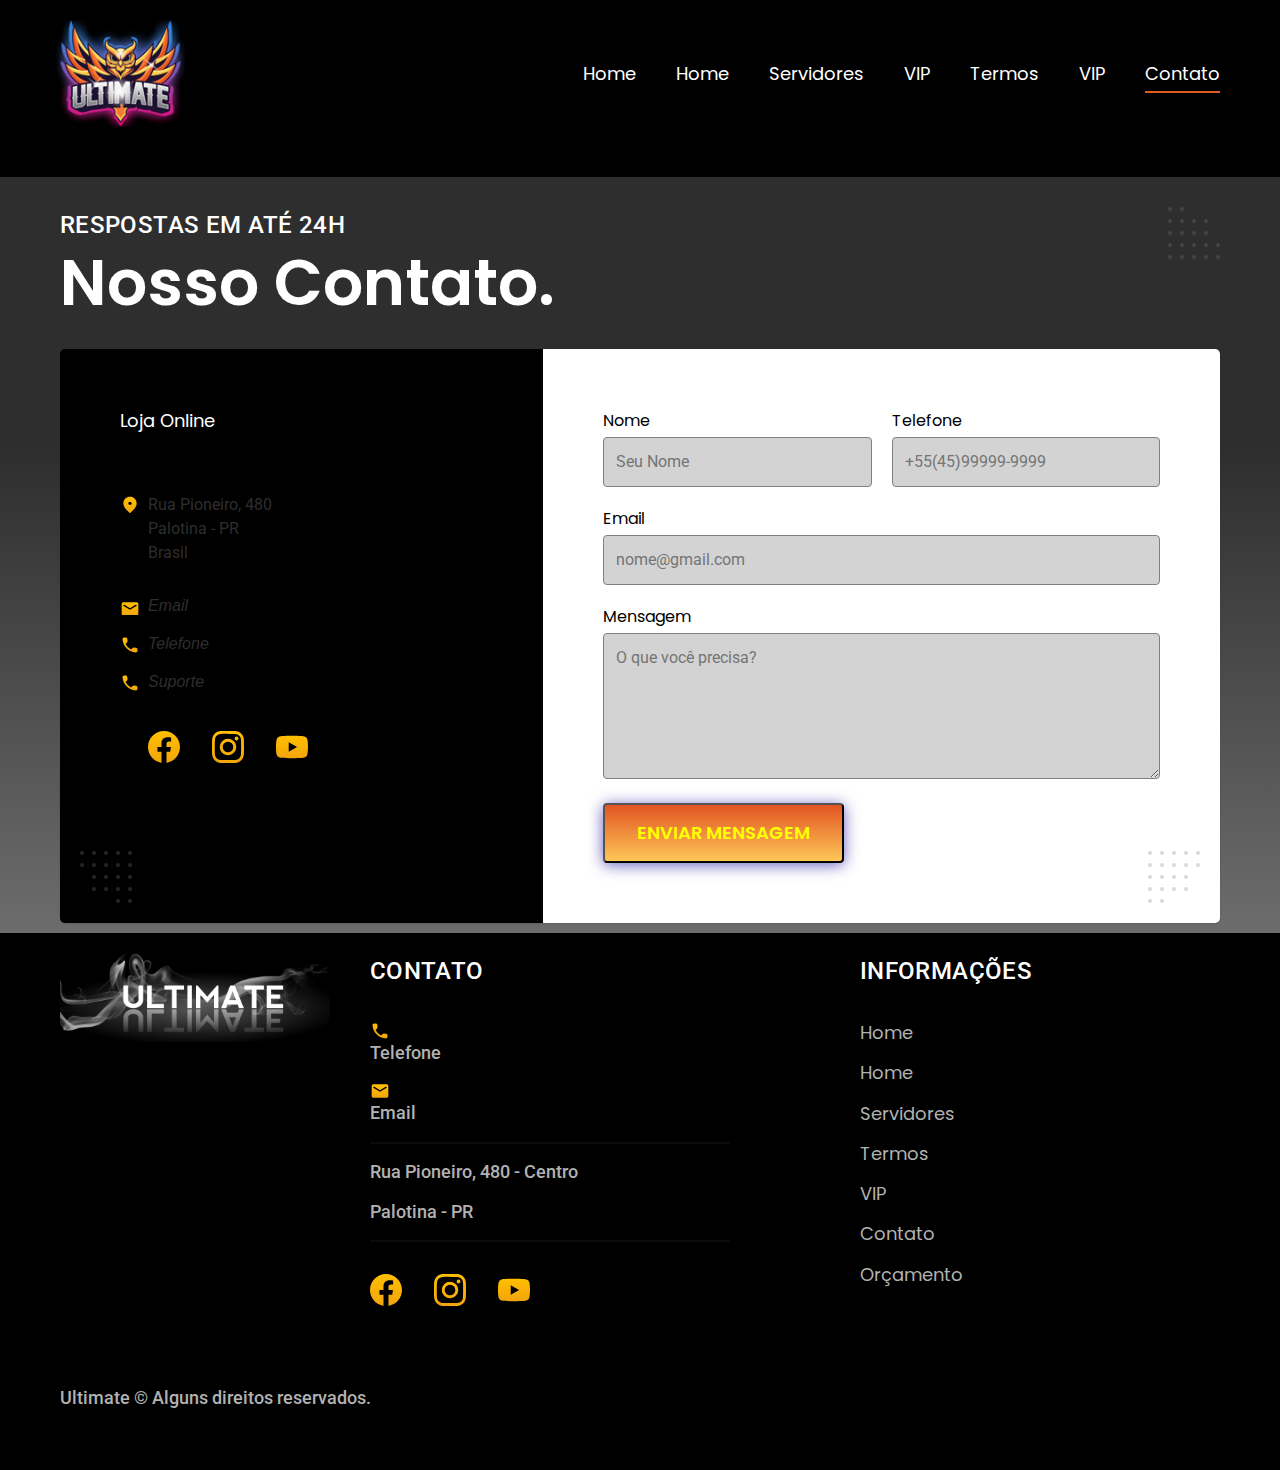
<file: contato.html>
<!DOCTYPE html>
<html lang="en">

<head>
  <meta charset="UTF-8">
  <meta http-equiv="X-UA-Compatible" content="IE=edge">
  <meta name="viewport" content="width=device-width, initial-scale=1.0">
  <meta name="description" content="Contato">
  <title>Contato | Ultimate</title>
  <link rel="icon" href="./img/coruja.ico" type="image/ico+xml">
  <link rel="preload" href="./css/style.min.css" as="style">
  <link rel="stylesheet" href="./css/style.min.css">
  <link rel="preconnect" href="https://fonts.googleapis.com">
  <link rel="preconnect" href="https://fonts.gstatic.com" crossorigin>
  <link href="https://fonts.googleapis.com/css2?family=Merriweather:ital,wght@1,900&family=Poppins:wght@400;600&family=Roboto:wght@400;500&display=swap" rel="stylesheet">
  <script>document.documentElement.classList.add("js");</script>
</head>

<body id="contato">
  <header class="header-bg">
    <div class="header">
      <a href="./"><img src="./img/logopequena.png" alt="Ultimate"></a>
      <nav aria-label="primaria">
        <ul class="header-menu">
          <li><a <li><a href="./index.html">Home</a></li>
          <li><a href="./index.html">Home</a></li>
          <li><a href="./servidores.html">Servidores</a></li>

          <li><a href="./parceiros.html">VIP</a></li>
          <li><a href="./termos.html">Termos</a></li>
          <li><a href="./vip.html">VIP</a></li>
          <li><a href="./contato.html">Contato</a></li>
        </ul>
      </nav>
    </div>
  </header>
  <main>
    <div class="titulo-bg">
      <div class="titulo cor-b container">
        <p class="font-2-l-b">Respostas em até 24h</p>
        <h1 class="font-1-xxl">Nosso Contato.</h1>
      </div>
    </div>
    <div class="contato container">
      <section class="contato-dados" aria-label="Endereço">
        <h2 class="font-1-m cor-b">Loja Online</h2>
        <div class="contato-endereco font-2-s cor-pc">
          <p>Rua Pioneiro, 480</p>
          <p>Palotina - PR</p>
          <p>Brasil</p>
        </div>
        <address class="contato-meios font-2-x cor-pc">
          <a href="mailto:brasilservidor2021@gmail.com">Email</a>
          <a href="tel:+5545999800148">Telefone</a>
          <a href="tel:+5545999800148">Suporte</a>
        </address>
        <div class="contato-redes">
          <a href="">
            <img src="./img/facebook-p.svg" alt="Facebook">
          </a>
          <a href="">
            <img src="./img/instagram-p.svg" alt="Instagram">
          </a>
          <a href="">
            <img src="./img/youtube-p.svg" alt="Youtube">
          </a>
        </div>
      </section id="form">
      <section class="contato-formulario" aria-label="Formuçário">
        <form class="form" action="./contato.html">
          <div>
            <label for="nome">Nome</label>
            <input type="text" id="nome" name="nome" placeholder="Seu Nome">
          </div>
          <div>
            <label for="Telefone">Telefone</label>
            <input type="text" id="Telefone" name="Telefone" placeholder="+55(45)99999-9999">
          </div>
          <div class="col-2">
            <label for="email">Email</label>
            <input type="email" id="email" name="email" placeholder="nome@gmail.com">
          </div>
          <div class="col-2">
            <label for="mensagem">Mensagem</label>
            <textarea rows="5" id="email" name="email" placeholder="O que você precisa?"></textarea>
          </div class="col-2">
          <button class="botao secundario">Enviar mensagem</button>
        </form>
      </section>
    </div>
  </main>
  <footer class="footer-bg">
    <div class="footer container">
      <img src="./img/logoescura.jpg" alt="Logo escura">
      <div class="footer-contato">
        <h3 class="font-2-l-b cor-b">Contato</h3>
        <ul class="font-2-m cor-c">
          <li><a href="tel:+5545999800148"> <img src="./img/telefone.svg" alt="">Telefone</a></li>
          <li><a href="mailto:brasilservidor2021@gmail.com"><img src="./img/email.svg" alt="">Email</a></li>
          <li>Rua Pioneiro, 480 - Centro</li>
          <li>Palotina - PR</li>
        </ul>
        <div class="footer-redes">
          <a href="">
            <img src="./img/facebook-p.svg" alt="Facebook">
          </a>
          <a href="">
            <img src="./img/instagram-p.svg" alt="Instagram">
          </a>
          <a href="">
            <img src="./img/youtube-p.svg" alt="Youtube">
          </a>
        </div>
      </div>
      <div class="footer-informacoes">
        <h3 class="font-2-l-b cor-b">Informações</h3>
        <nav>
          <ul class="font-1-m cor-c">
            <li><a <li><a href="./index.html">Home</a></li>
            <li><a href="./index.html">Home</a></li>
            <li><a href="./servidores.html">Servidores</a></li>

            <li><a href="./termos.html">Termos</a></li>
            <li><a href="./vip.html">VIP</a></li>
            <li><a href="./contato.html">Contato</a></li>
            <li><a href="./orcamento.html">Orçamento</a></li>
          </ul>
        </nav>
      </div>
      <p class="footer-copy font-2-m cor-c">Ultimate © Alguns direitos reservados.</p>
      </p>
    </div>
  </footer>
  <script src="./js/script.js"></script>
</body>

</html>
</file>
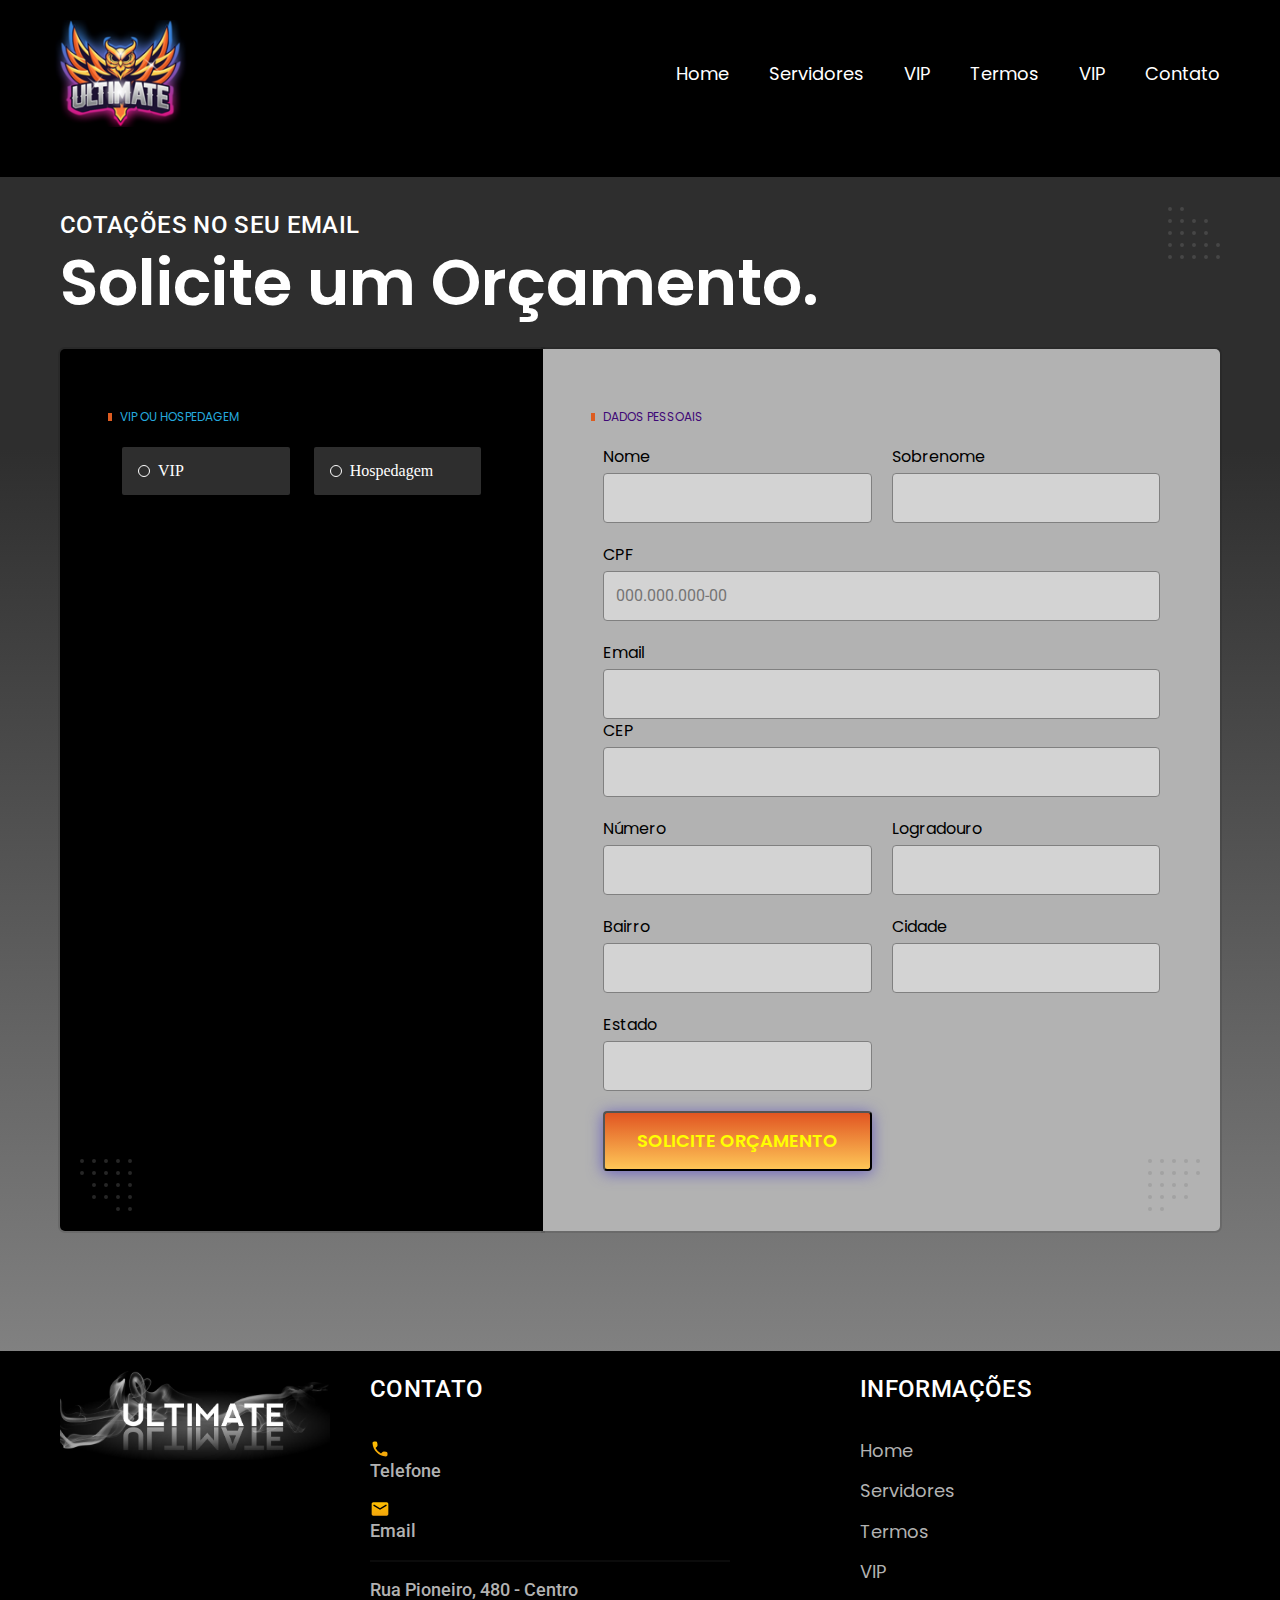
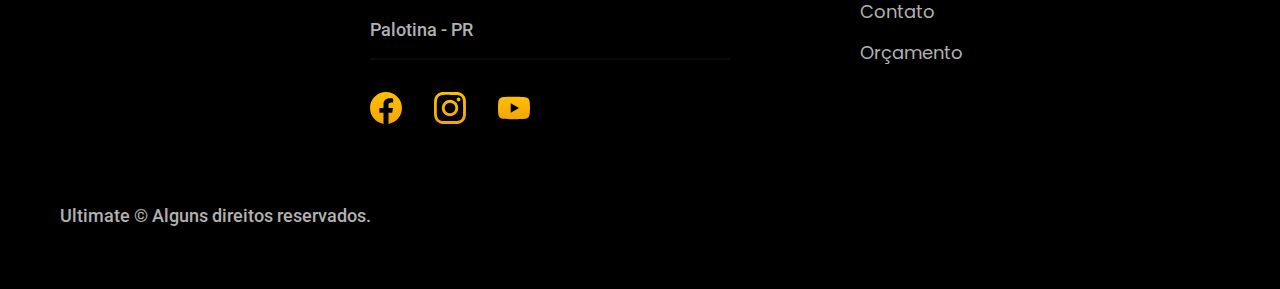
<file: orcamento.html>
<!DOCTYPE html>
<html lang="en">

<head>
  <meta charset="UTF-8">
  <meta http-equiv="X-UA-Compatible" content="IE=edge">
  <meta name="viewport" content="width=device-width, initial-scale=1.0">
  <meta name="description" content="Orcameto">
  <title>Orçamento</title>
  <link rel="icon" href="./img/coruja.ico" type="image/ico+xml">
  <link rel="preload" href="./css/style.min.css" as="style">
  <link rel="stylesheet" href="./css/style.min.css">
  <link rel="preconnect" href="https://fonts.googleapis.com">
  <link rel="preconnect" href="https://fonts.gstatic.com" crossorigin>
  <link href="https://fonts.googleapis.com/css2?family=Merriweather:ital,wght@1,900&family=Poppins:wght@400;600&family=Roboto:wght@400;500&display=swap" rel="stylesheet">
  <script>document.documentElement.classList.add("js");</script>
</head>

<body id="orcamento">
  <header class="header-bg">
    <div class="header">
      <a href="./"><img src="./img/logopequena.png" alt="Ultimate"></a>
      <nav aria-label="primaria">
        <ul class="header-menu">
          <li><a href="./index.html">Home</a></li>
          <li><a href="./servidores.html">Servidores</a></li>
          <li><a href="./parceiros.html">VIP</a></li>
          <li><a href="./termos.html">Termos</a></li>
          <li><a href="./vip.html">VIP</a></li>
          <li><a href="./contato.html">Contato</a></li>
        </ul>
      </nav>
    </div>
  </header>
  <main>
    <div class="titulo-bg">
      <div class="titulo cor-b container">
        <p class="font-2-l-b">Cotações no seu email</p>
        <h1 class="font-1-xxl">Solicite um Orçamento.</h1>
      </div>
    </div>
    <form class="orcamento container" action="./orcamento.html">
      <div class="orcamento-produto">
        <h2 class="font-1-xs cor-ac">VIP ou Hospedagem</h2>
        <input type="radio" name="tipo" value="vip" id="vip">
        <label for="vip">VIP</label>
        <input type="radio" name="tipo" value="hospedagem" id="hospedagem">
        <label for="hospedagem">Hospedagem</label>
        <div class="orcamento-conteudo" id="orcamento-vip">
          <h2 class="font-1-xs cor-ac">Escolha o seu VIP</h2>
          <input type="radio" name="produto" value="vipd" id="vipd">
          <label for="vipd">VIP Diamante<span>R$ 50,00</span></label>
          <div class="orcamento-detalhes">
            <ul class="font-1-xs cor-b">
              <li class="cor-ac"><img src="./img/diamante1.png" alt="">Base Diamante</li>
              <li>Bica d'água</li>
              <li>Banco</li>
              <li>CabinZ ou Garagem</li>
              <li>Carro com seguro</li>
            </ul>
            <img src="./img/base1.png" alt="">
          </div>

          <input type="radio" name="produto" value="vipu" id="vipu">
          <label for="vipu">VIP Ultimate<span>R$ 100,00</span></label>
          <input type="radio" name="produto" value="vipe" id="vipe">
          <label for="vipe">VIP Exclusive<span>R$ 180,00</span></label>

          <input type="radio" name="produto" value="slot" id="slot">
          <label for="slot">Slot 1.000<span>R$ 30,00</span></label>

          <input type="radio" name="produto" value="armas" id="armas">
          <label for="armas">kit armamento<span>R$ 80,00</span></label>

        </div>
        <div class="orcamento-conteudo" id="orcamento-hospedagem">
          <h2 class="font-1-xs cor-ac">Escolha o Plano</h2>

          <input type="radio" name="produto" value="hospedagem1" id="hospedagem1">
          <label for="hospedagem1">Xeon E5-2620<span>R$ 150,00</span></label>
        </div>
      </div>
      <div class="orcamento-dados form">
        <h2 class="font-1-xs cor-rc col-2">Dados Pessoais</h2>
        <div>
          <label for="nome">Nome</label>
          <input type="text" id="nome" name="nome">
        </div>
        <div>
          <label for="nome">Sobrenome</label>
          <input type="text" id="sobrenome" name="sobrenome">
        </div>
        <div class="col-2">
          <label for="nome">CPF</label>
          <input type="text" id="cpf" name="cpf" placeholder="000.000.000-00">
        </div>
        <div class="col-2">
          <label for="nome">Email</label>
          <input type="email" id="email" name="email">
          <label for="cep">CEP</label>
          <input type="text" id="cep" name="cep">
        </div>
        <div>
          <label for="numero">Número</label>
          <input type="text" id="numero" name="numero">
        </div>
        <div>
          <label for="logradouro">Logradouro</label>
          <input type="text" id="logradouro" name="logradouro">
        </div>
        <div>
          <label for="bairro">Bairro</label>
          <input type="text" id="bairro" name="bairro">
        </div>
        <div>
          <label for="cidade">Cidade</label>
          <input type="text" id="cidade" name="cidade">
        </div>
        <div>
          <label for="estado">Estado</label>
          <input type="text" id="estado" name="estado">
        </div>
        <button class="botao secundario col-2">Solicite Orçamento</button>
      </div>
    </form>
  </main>
  <footer class="footer-bg">
    <div class="footer container">
      <img src="./img/logoescura.jpg" alt="Logo escura">
      <div class="footer-contato">
        <h3 class="font-2-l-b cor-b">Contato</h3>
        <ul class="font-2-m cor-c">
          <li><a href="tel:+5545999800148"> <img src="./img/telefone.svg" alt="">Telefone</a></li>
          <li><a href="mailto:brasilservidor2021@gmail.com"><img src="./img/email.svg" alt="">Email</a></li>
          <li>Rua Pioneiro, 480 - Centro</li>
          <li>Palotina - PR</li>
        </ul>
        <div class="footer-redes">
          <a href="">
            <img src="./img/facebook-p.svg" alt="Facebook">
          </a>
          <a href="">
            <img src="./img/instagram-p.svg" alt="Instagram">
          </a>
          <a href="">
            <img src="./img/youtube-p.svg" alt="Youtube">
          </a>
        </div>
      </div>
      <div class="footer-informacoes">
        <h3 class="font-2-l-b cor-b">Informações</h3>
        <nav>
          <ul class="font-1-m cor-c">
            <li><a href="./index.html">Home</a></li>
            <li><a href="./servidores.html">Servidores</a></li>
            <li><a href="./termos.html">Termos</a></li>
            <li><a href="./vip.html">VIP</a></li>
            <li><a href="./contato.html">Contato</a></li>
            <li><a href="./orcamento.html">Orçamento</a></li>
          </ul>
        </nav>
      </div>
      <p class="footer-copy font-2-m cor-c">Ultimate © Alguns direitos reservados.</p>
      </p>
    </div>
  </footer>
  <script src="./js/formulario.js"></script>
  <script src="./js/script.js"></script>
</body>

</html>
</file>
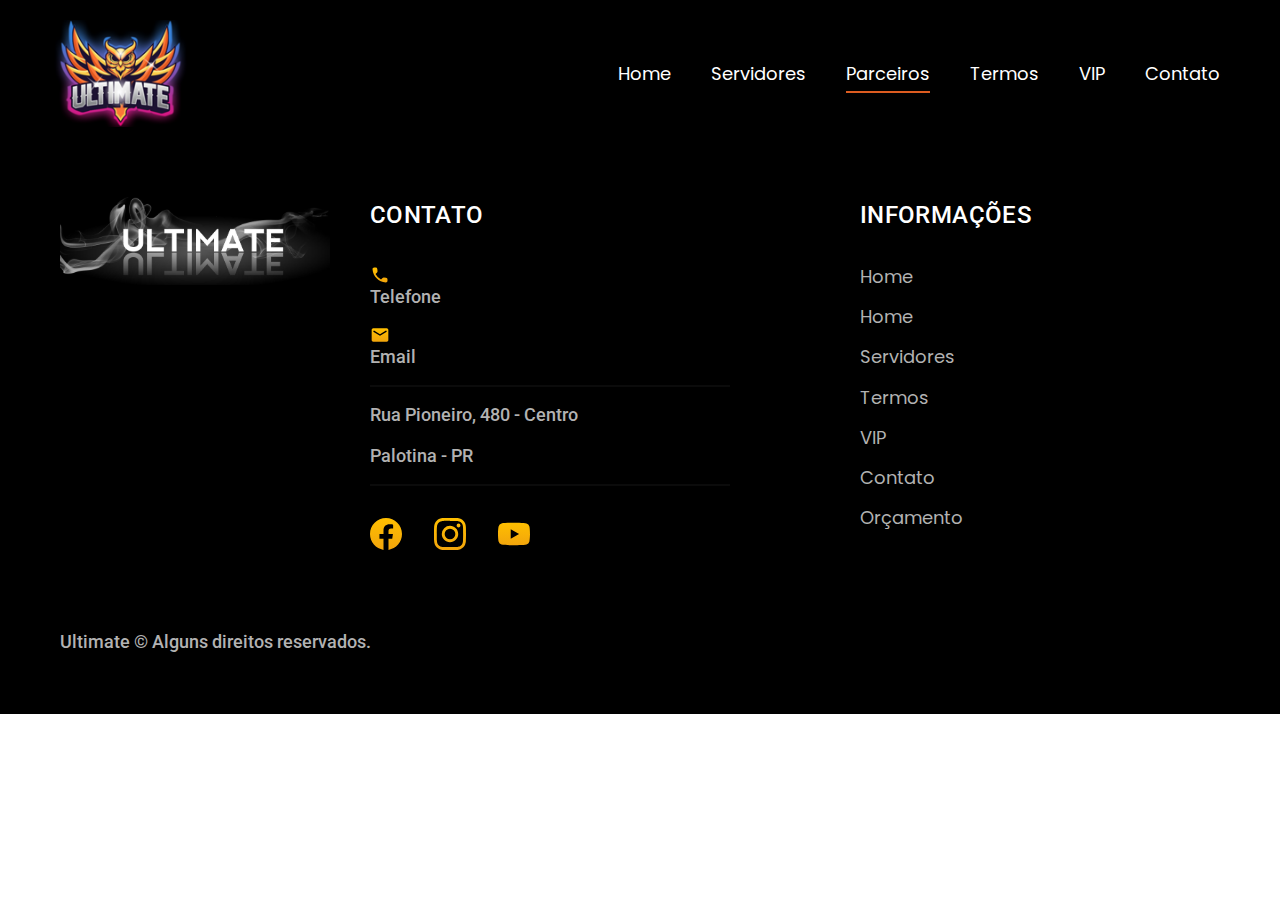
<file: parceiros.html>
<!DOCTYPE html>
<html lang="en">

<head>
  <meta charset="UTF-8">
  <meta http-equiv="X-UA-Compatible" content="IE=edge">
  <meta name="viewport" content="width=device-width, initial-scale=1.0">
  <meta name="description" content="servidor PVE, proporcionando diversão e amizades a todos. Possuimo servidor de jogos proprio e também hospedamos seu servidor.">
  <title>Ultimate</title>
  <link rel="icon" href="./img/coruja.ico" type="image/ico+xml">
  <link rel="preload" href="./css/style.min.css" as="style">
  <link rel="stylesheet" href="./css/style.min.css">
  <link rel="preconnect" href="https://fonts.googleapis.com">
  <link rel="preconnect" href="https://fonts.gstatic.com" crossorigin>
  <link href="https://fonts.googleapis.com/css2?family=Merriweather:ital,wght@1,900&family=Poppins:wght@400;600&family=Roboto:wght@400;500&display=swap" rel="stylesheet">
  <script>document.documentElement.classList.add("js");</script>
</head>

<body>
  <header class="header-bg">
    <div class="header">
      <a href="./"><img src="./img/logopequena.png" alt="Ultimate"></a>
      <nav aria-label="primaria">
        <ul class="header-menu">
          <li><a href="./index.html">Home</a></li>
          <li><a href="./servidores.html">Servidores</a></li>
          <li><a href="./parceiros.html">Parceiros</a></li>
          <li><a href="./termos.html">Termos</a></li>
          <li><a href="./vip.html">VIP</a></li>
          <li><a href="./contato.html">Contato</a></li>
        </ul>
      </nav>
    </div>
  </header>

  <footer class="footer-bg">
    <div class="footer container">
      <img src="./img/logoescura.jpg" alt="Logo escura">
      <div class="footer-contato">
        <h3 class="font-2-l-b cor-b">Contato</h3>
        <ul class="font-2-m cor-c">
          <li><a href="tel:+5545999800148"> <img src="./img/telefone.svg" alt="">Telefone</a></li>
          <li><a href="mailto:brasilservidor2021@gmail.com"><img src="./img/email.svg" alt="">Email</a></li>
          <li>Rua Pioneiro, 480 - Centro</li>
          <li>Palotina - PR</li>
        </ul>
        <div class="footer-redes">
          <a href="">
            <img src="./img/facebook-p.svg" alt="Facebook">
          </a>
          <a href="">
            <img src="./img/instagram-p.svg" alt="Instagram">
          </a>
          <a href="">
            <img src="./img/youtube-p.svg" alt="Youtube">
          </a>
        </div>
      </div>
      <div class="footer-informacoes">
        <h3 class="font-2-l-b cor-b">Informações</h3>
        <nav>
          <ul class="font-1-m cor-c">
            <li><a <li><a href="./index.html">Home</a></li>
            <li><a href="./index.html">Home</a></li>
            <li><a href="./servidores.html">Servidores</a></li>

            <li><a href="./termos.html">Termos</a></li>
            <li><a href="./vip.html">VIP</a></li>
            <li><a href="./contato.html">Contato</a></li>
            <li><a href="./orcamento.html">Orçamento</a></li>
          </ul>
        </nav>
      </div>
      <p class="footer-copy font-2-m cor-c">Ultimate © Alguns direitos reservados.</p>
      </p>
    </div>
  </footer>
  <script src="./js/script.js"></script>
</body>

</html>
</file>
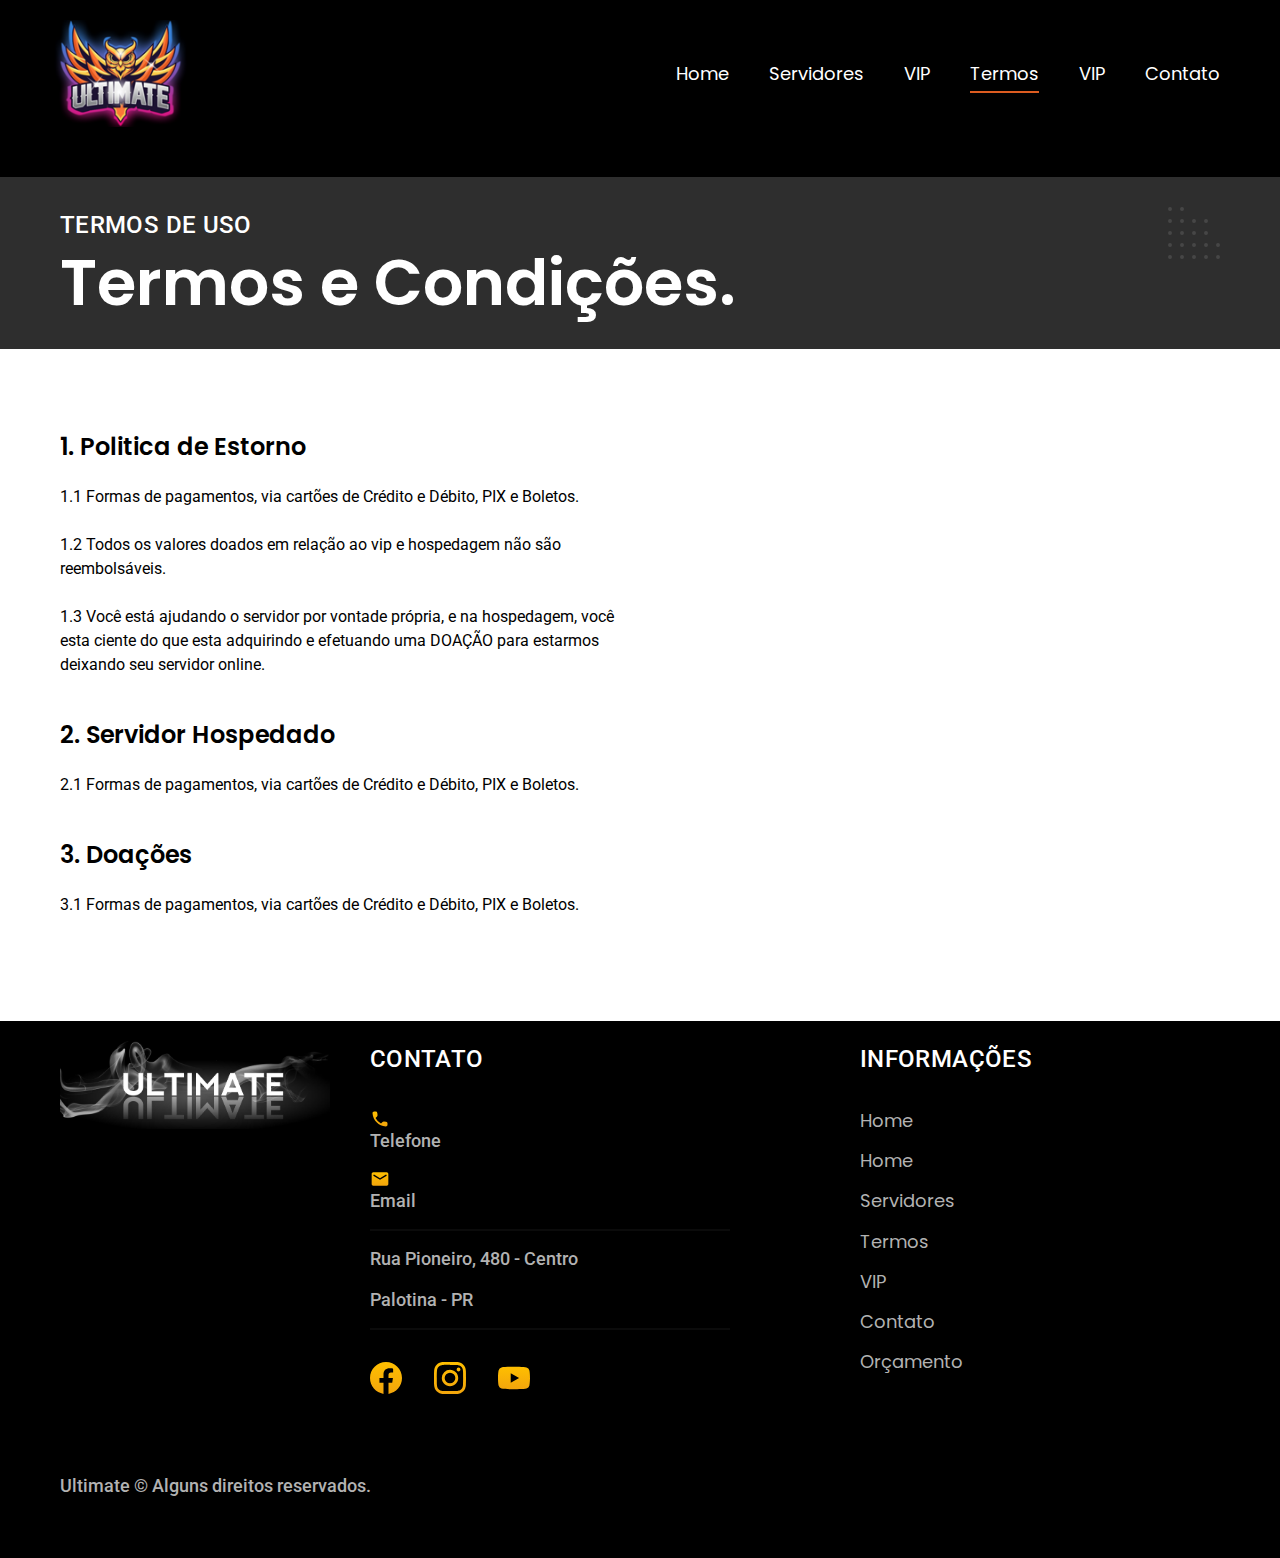
<file: termos.html>
<!DOCTYPE html>
<html lang="en">

<head>
  <meta charset="UTF-8">
  <meta http-equiv="X-UA-Compatible" content="IE=edge">
  <meta name="viewport" content="width=device-width, initial-scale=1.0">
  <meta name="description" content="Termos">
  <title>Termos</title>
  <link rel="icon" href="./img/coruja.ico" type="image/ico+xml">
  <link rel="preload" href="./css/style.min.css" as="style">
  <link rel="stylesheet" href="./css/style.min.css">
  <link rel="preconnect" href="https://fonts.googleapis.com">
  <link rel="preconnect" href="https://fonts.gstatic.com" crossorigin>
  <link href="https://fonts.googleapis.com/css2?family=Merriweather:ital,wght@1,900&family=Poppins:wght@400;600&family=Roboto:wght@400;500&display=swap" rel="stylesheet">
  <script>document.documentElement.classList.add("js");</script>
</head>

<body id="termos">
  <header class="header-bg">
    <div class="header">
      <a href="./"><img src="./img/logopequena.png" alt="Ultimate"></a>
      <nav aria-label="primaria">
        <ul class="header-menu">
          <li><a href="./index.html">Home</a></li>
          <li><a href="./servidores.html">Servidores</a></li>
          <li><a href="./parceiros.html">VIP</a></li>
          <li><a href="./termos.html">Termos</a></li>
          <li><a href="./vip.html">VIP</a></li>
          <li><a href="./contato.html">Contato</a></li>
        </ul>
      </nav>
    </div>
  </header>
  <main>
    <div class="titulo-bg">
      <div class="titulo cor-b container">
        <p class="font-2-l-b">Termos de uso</p>
        <h1 class="font-1-xxl">Termos e Condições.</h1>
      </div>
    </div>
    <div class="termos font-2-s cor-p container">
      <h2 class="font-1-l">1. Politica de Estorno</h2>
      <p>1.1 Formas de pagamentos, via cartões de Crédito e Débito, PIX e Boletos.</p>
      <p>1.2 Todos os valores doados em relação ao vip e hospedagem não são reembolsáveis.</p>
      <p>1.3 Você está ajudando o servidor por vontade própria, e na hospedagem, você esta ciente do que esta adquirindo e efetuando uma DOAÇÃO para estarmos deixando seu servidor online.</p>
      <h2 class="font-1-l">2. Servidor Hospedado</h2>
      <p>2.1 Formas de pagamentos, via cartões de Crédito e Débito, PIX e Boletos.</p>
      <h2 class="font-1-l">3. Doações</h2>
      <p>3.1 Formas de pagamentos, via cartões de Crédito e Débito, PIX e Boletos.</p>
    </div>
  </main>
  <footer class="footer-bg">
    <div class="footer container">
      <img src="./img/logoescura.jpg" alt="Logo escura">
      <div class="footer-contato">
        <h3 class="font-2-l-b cor-b">Contato</h3>
        <ul class="font-2-m cor-c">
          <li><a href="tel:+5545999800148"> <img src="./img/telefone.svg" alt="">Telefone</a></li>
          <li><a href="mailto:brasilservidor2021@gmail.com"><img src="./img/email.svg" alt="">Email</a></li>
          <li>Rua Pioneiro, 480 - Centro</li>
          <li>Palotina - PR</li>
        </ul>
        <div class="footer-redes">
          <a href="">
            <img src="./img/facebook-p.svg" alt="Facebook">
          </a>
          <a href="">
            <img src="./img/instagram-p.svg" alt="Instagram">
          </a>
          <a href="">
            <img src="./img/youtube-p.svg" alt="Youtube">
          </a>
        </div>
      </div>
      <div class="footer-informacoes">
        <h3 class="font-2-l-b cor-b">Informações</h3>
        <nav>
          <ul class="font-1-m cor-c">
            <li><a <li><a href="./index.html">Home</a></li>
            <li><a href="./index.html">Home</a></li>
            <li><a href="./servidores.html">Servidores</a></li>

            <li><a href="./termos.html">Termos</a></li>
            <li><a href="./vip.html">VIP</a></li>
            <li><a href="./contato.html">Contato</a></li>
            <li><a href="./orcamento.html">Orçamento</a></li>
          </ul>
        </nav>
      </div>
      <p class="footer-copy font-2-m cor-c">Ultimate © Alguns direitos reservados.</p>
      </p>
    </div>
  </footer>
  <script src="./js/script.js"></script>
</body>

</html>
</file>
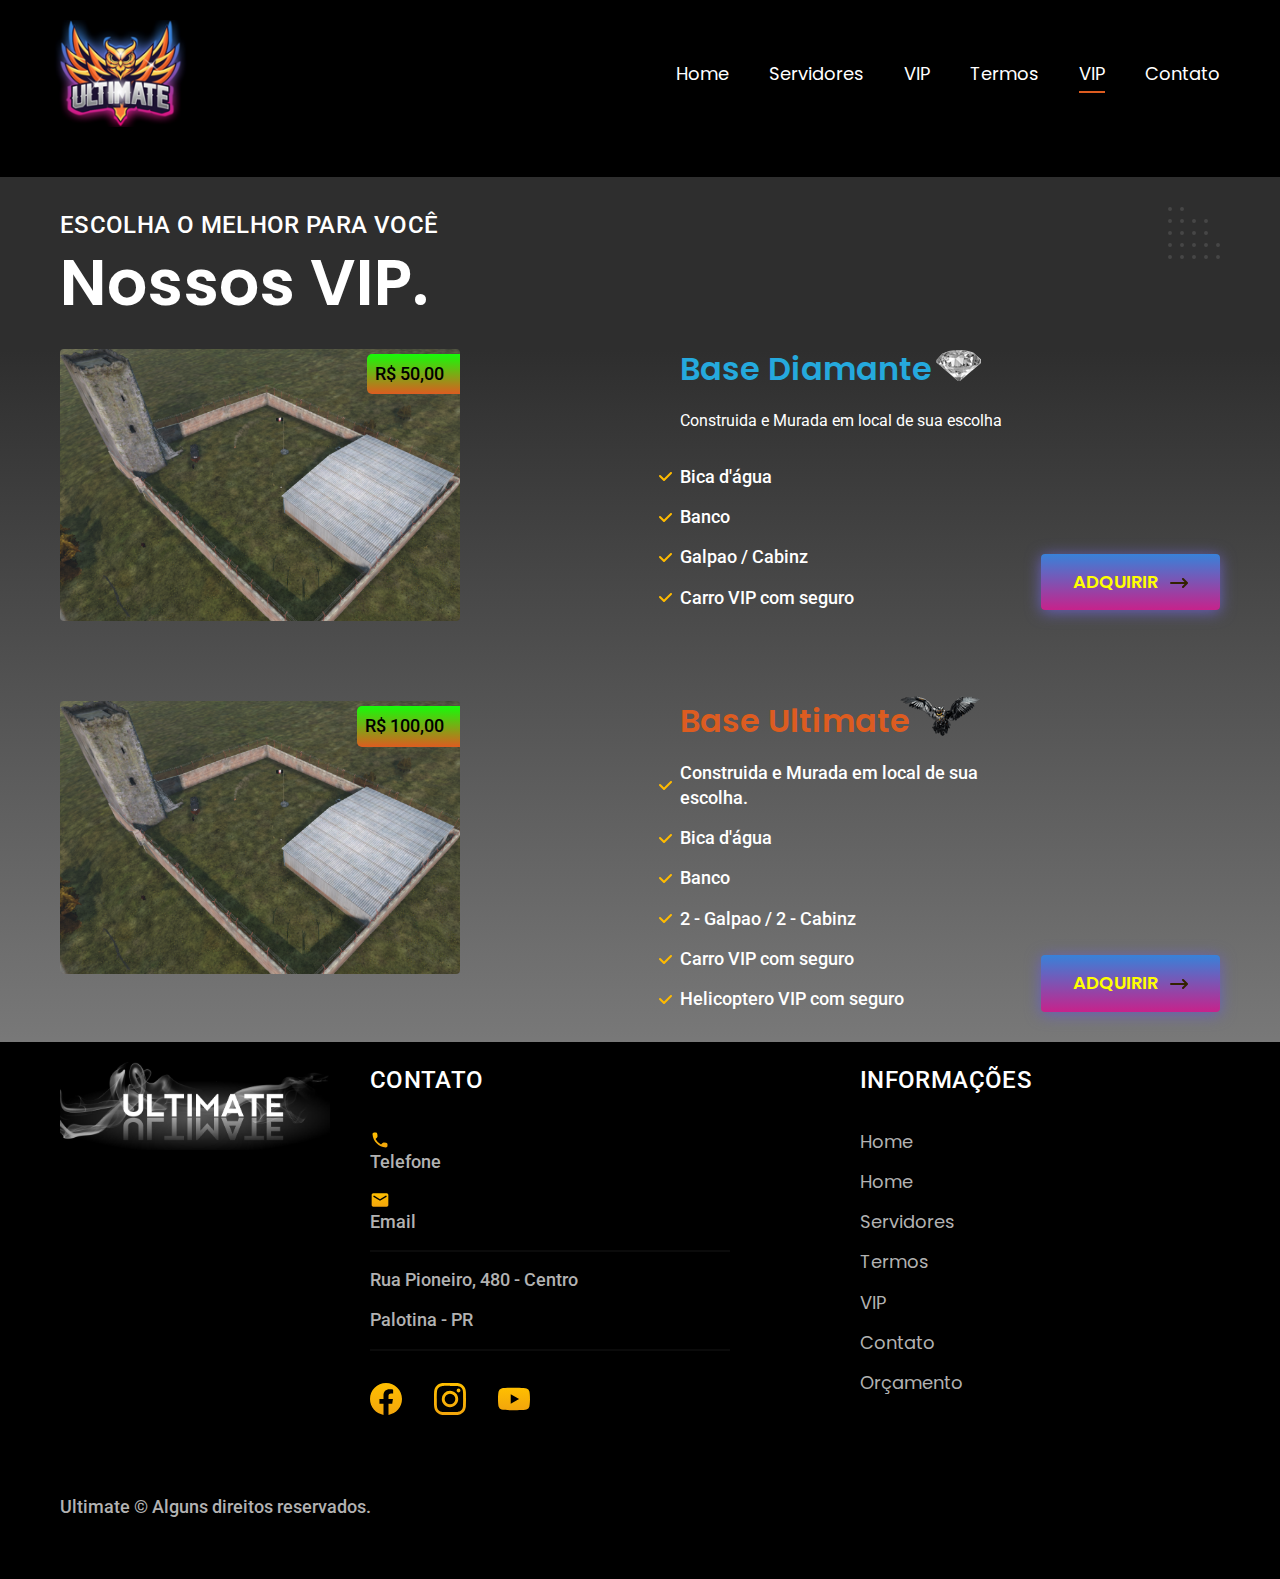
<file: vip.html>
<!DOCTYPE html>
<html lang="en">

<head>
  <meta charset="UTF-8">
  <meta http-equiv="X-UA-Compatible" content="IE=edge">
  <meta name="viewport" content="width=device-width, initial-scale=1.0">
  <meta name="description" content="Contato">
  <title>Contato | Ultimate</title>
  <link rel="icon" href="./img/coruja.ico" type="image/ico+xml">
  <link rel="preload" href="./css/style.min.css" as="style">
  <link rel="stylesheet" href="./css/style.min.css">
  <link rel="preconnect" href="https://fonts.googleapis.com">
  <link rel="preconnect" href="https://fonts.gstatic.com" crossorigin>
  <link href="https://fonts.googleapis.com/css2?family=Merriweather:ital,wght@1,900&family=Poppins:wght@400;600&family=Roboto:wght@400;500&display=swap" rel="stylesheet">
  <script>document.documentElement.classList.add("js");</script>
</head>

<body id="colaboracao">
  <header class="header-bg">
    <div class="header">
      <a href="./"><img src="./img/logopequena.png" alt="Ultimate"></a>
      <nav aria-label="primaria">
        <ul class="header-menu">
          <li><a href="./index.html">Home</a></li>
          <li><a href="./servidores.html">Servidores</a></li>
          <li><a href="./parceiros.html">VIP</a></li>
          <li><a href="./termos.html">Termos</a></li>
          <li><a href="./vip.html">VIP</a></li>
          <li><a href="./contato.html">Contato</a></li>
        </ul>
      </nav>
    </div>
  </header>
  <main>
    <div class="titulo-bg">
      <div class="titulo cor-b container">
        <p class="font-2-l-b">Escolha o melhor para você</p>
        <h1 class="font-1-xxl">Nossos VIP.</h1>
      </div>
    </div>
    <div class="colaboracao container">
      <div class="colaboracao-img fadeInRight" data-anime="200">
        <img src="./img/base1.png" alt="base diamante">
        <span class="font-2-m">R$ 50,00</span>
      </div>
      <div class="colaboracao-conteudo fadeInRight" data-anime="200">
        <h2 class="font-1-xl cor-ac" id="diamante">Base Diamante</h2>
        <p class="font-2-s cor-b">Construida e Murada em local de sua escolha</p>
        <ul class="font-2-m cor-b">
          <li>Bica d'água</li>
          <li>Banco</li>
          <li>Galpao / Cabinz</li>
          <li>Carro VIP com seguro</li>
        </ul>
        <a class="botao seta" href="./orcamento.html?tipo=vip&produto=vipd">Adquirir</a>
      </div>
      <div class="colaboracao-img fadeInLeft" data-anime="200">
        <img src="./img/base1.png" alt="base diamante">
        <span class="font-2-m">R$ 100,00</span>
      </div>
      <div class="colaboracao-conteudo fadeInLeft" data-anime="400">
        <h2 class="font-1-xl cor-la" id="ultimate">Base Ultimate</h2>
        <ul class="font-2-m cor-b">
          <li>Construida e Murada em local de sua escolha.</li>
          <li>Bica d'água</li>
          <li>Banco</li>
          <li>2 - Galpao / 2 - Cabinz</li>
          <li>Carro VIP com seguro</li>
          <li>Helicoptero VIP com seguro</li>
        </ul>
        <a class="botao seta" href="./orcamento.html?tipo=vip&produto=vipu">Adquirir</a>
      </div>
    </div>
    </div>
  </main>
  <footer class="footer-bg">
    <div class="footer container">
      <img src="./img/logoescura.jpg" alt="Logo escura">
      <div class="footer-contato">
        <h3 class="font-2-l-b cor-b">Contato</h3>
        <ul class="font-2-m cor-c">
          <li><a href="tel:+5545999800148"> <img src="./img/telefone.svg" alt="">Telefone</a></li>
          <li><a href="mailto:brasilservidor2021@gmail.com"><img src="./img/email.svg" alt="">Email</a></li>
          <li>Rua Pioneiro, 480 - Centro</li>
          <li>Palotina - PR</li>
        </ul>
        <div class="footer-redes">
          <a href="">
            <img src="./img/facebook-p.svg" alt="Facebook">
          </a>
          <a href="">
            <img src="./img/instagram-p.svg" alt="Instagram">
          </a>
          <a href="">
            <img src="./img/youtube-p.svg" alt="Youtube">
          </a>
        </div>
      </div>
      <div class="footer-informacoes">
        <h3 class="font-2-l-b cor-b">Informações</h3>
        <nav>
          <ul class="font-1-m cor-c">
            <li><a <li><a href="./index.html">Home</a></li>
            <li><a href="./index.html">Home</a></li>
            <li><a href="./servidores.html">Servidores</a></li>

            <li><a href="./termos.html">Termos</a></li>
            <li><a href="./vip.html">VIP</a></li>
            <li><a href="./contato.html">Contato</a></li>
            <li><a href="./orcamento.html">Orçamento</a></li>
          </ul>
        </nav>
      </div>
      <p class="footer-copy font-2-m cor-c">Ultimate © Alguns direitos reservados.</p>
      </p>
    </div>
  </footer>
  <script src="./js/simple-anime.js"></script>
  <script src="./js/script.js"></script>
</body>

</html>
</file>
<file: css/style.min.css>
body{margin:0;font-family:Arial,Helvetica,sans-serif}ul{padding:0;list-style:none}a{text-decoration:none;color:inherit}img{max-width:100%;display:block;border-radius:4px}img[src$=".jpg"]{border-radius:4px}blockquote,h1,h2,h3,h4,p,ul{margin:0}.header-bg{background-color:var(--cor-P);padding-bottom:30px}.header{display:flex;flex-wrap:wrap;gap:20px;justify-content:space-between;align-items:center;box-sizing:border-box;padding:20px;max-width:1200px;margin-left:auto;margin-right:auto}.header-menu{display:flex;flex-wrap:wrap;gap:40px}.header-menu a{color:var(--cor-B);display:inline-block;padding:16px 0;font-size:18px;position:relative;font-family:Poppins;font-weight:400}.header-menu a::after{content:"";display:block;height:2px;width:0;background-color:var(--cor-LA);margin-top:4px;transition:.3s;position:absolute}.header-menu a.ativo::after,.header-menu a:hover::after{width:100%}.header img{margin-left:-20px}@media (max-width:800px){.header-bg{padding-bottom:0}.header-menu{gap:20px}.header-menu a{background:#111;padding:12px 16px;border-radius:4px}.header-menu a:hover{background-color:#2e2e2e}.header a::after{display:none}}@media (max-width:450px){.header-menu{gap:12px}.header-menu a{padding:8px 12px;font-size:14px}}.introducao-bg{background:#000 url("../img/dec/bottom-right.svg") no-repeat bottom 30px right 40px}.introducao{display:grid;grid-template-columns:1fr 1fr;gap:0 40px}.introducao-conteudo{align-self:end;padding-bottom:40px}.introducao h1{margin-bottom:32px;line-height:1.125;color:#25a9dd}.introducao p{margin-bottom:20px;font-size:24px;line-height:1.5;color:#b2b2b2;font-family:Roboto;font-weight:400}@media (max-width:800px){.introducao-bg{background:#111;padding-top:40px}.introducao{grid-template-columns:1fr}}@media (max-width:450px){.introducao h1{margin-bottom:16px}.introducao img{display:none}}.font-1-xs{font:400 0.75rem/1.35 Poppins,sans-serif}.font-2-xs{font:400 0.875rem/1.43 Roboto,sans-serif}.font-1-s{font:400 1rem/1.5 Poppins,sans-serif}.font-2-s{font:400 1rem/1.5 Roboto,sans-serif}.font-1-m,.font-1-m-b{font:400 1.125rem/1.35 Poppins,sans-serif}.font-1-m-b{font-weight:600}.font-2-m{font:500 1.125rem/1.35 Roboto,sans-serif}.font-1-l{font:400 1.5rem/1.5 Poppins,sans-serif}.font-2-l,.font-2-l-b{font:400 1.5rem/1.5 Roboto,sans-serif}.font-2-l-b{font-weight:500;letter-spacing:.015em;text-transform:uppercase}.font-1-xl{font:600 2rem/1.25 Poppins,sans-serif}.font-2-xl{font:500 2rem/1.25 Roboto,sans-serif}.font-1-xxl{font:600 4rem/1.125 Poppins,sans-serif}@media (max-width:1200px){.font-1-xxl{font-size:3rem}.font-2-l,.font-2-l-b{font-size:1.125rem}}@media (max-width:800px){.font-1-xxl{font-size:2rem}.font-1-xl,.font-2-xl{font-size:1.5rem}}.botao{display:inline-block;padding:16px 32px;background:linear-gradient(#3882d9,#c7228b);border-radius:4px;box-shadow:0 2px 15px 0 #6960bd;text-transform:uppercase;color:#ff0;font:600 1.125rem/1.35 Poppins,sans-serif;max-width:max-content;transition:.4s;cursor:pointer}.botao:hover{background:linear-gradient(#636468,#010203)}.botao.secundario{background:linear-gradient(#e15522,#fec657)}.botao.secundario:hover{background:linear-gradient(#636468,#010203)}.botao.secundario.seta::after,.botao.seta::after{content:"";display:inline-block;width:18px;height:10px;margin-left:12px;background:url("../img/seta.svg");transition:transform .3s}.botao.seecundario.seta:hover::after,.botao.seta:hover::after{transform:translateX(4px)}.container{box-sizing:border-box;max-width:1200px;padding-left:20px;padding-right:20px;margin-right:auto;margin-left:auto}@media (max-width:620px){.botao{padding:12px 16px;font-size:1rem}}.titulo-bg{padding-top:30px;padding-bottom:30px;background:var(--cor-PC)}.titulo{background:url("../img/dec/top-right.svg") no-repeat top right 20px}.titulo p{margin-bottom:4px}@media (max-width:800px){.titulo-bg{padding-top:40px;padding-bottom:4px}.titulo p{font-size:1rem;text-transform:lowercase;font-weight:400}}:root{--cor-P:#000;--cor-PC:#2e2e2e;--cor-C:#b2b2b2;--cor-B:#fff;--cor-AC:#25a9dd;--cor-LA:#dd5c20;--cor-VD:#15fc09;--cor-RC:#3f0977}.cor-p{color:var(--cor-P)}.cor-pc{color:var(--cor-PC)}.cor-c{color:var(--cor-C)}.cor-b{color:var(--cor-B)}.cor-ac{color:var(--cor-AC)}.cor-la{color:var(--cor-LA)}.cor-am{color:#d6df58}.cor-vd{color:#15fc09}.cor-rc{color:#3f0977}.servidores-lista{padding-top:60px;padding-bottom:120px;background:var(--cor-C)}.servidores-lista h2{margin-bottom:40px;text-align:center}.servidores-lista ul{display:flex;gap:40px;padding:0 20px 20px 20px;max-width:1200px;margin-left:auto;margin-right:auto;overflow-x:auto}.servidores-lista li{flex:1;min-width:280px}.servidores-lista a{display:block}.servidores-lista img{margin-bottom:16px;max-height:500px}.servidores-lista li span{color:#bcffb8;background:#141235;border-radius:4px}.servidores-lista h3{margin-bottom:8px;display:flex;align-items:center}.servidores-lista h3::before{content:"";display:inline-block;height:8px;width:12px;margin-right:8px;background-color:var(--cor-LA);transition:width .3s}.servidores-lista a:hover h3::before{width:24px}.servidores-lista li span{padding-left:20px}@media (max-width:800px){.servidores-lista{padding-bottom:60px}.servidores-lista ul{gap:20px}}@media (max-width:450px){.introducao h1{margin-bottom:16px}.introducao img{display:none}}.servidores-bg{background:var(--cor-P)}.servidores{display:grid;grid-template-columns:1fr 1fr;gap:40px;padding-top:60px;padding-bottom:60px}.servidores-img{max-width:300px;display:grid}.servidores-img img{grid-area:1/1}.servidores-img span{grid-area:1/1;place-self:start end;margin-top:130px;background:var(--cor-P);padding:8px 16px 8px 8px;display:inline-block;border-radius:5px 0 0 5px}.servidores-conteudo{display:grid;grid-template-columns:1fr auto;align-content:start}.servidores h2,.servidores p{grid-column:1/-1}.servidores h2{margin-bottom:20px}.servidores h2::before{content:"";display:block;width:12px;height:8px;background-color:var(--cor-LA);margin-bottom:8px}.servidores p{margin-bottom:32px}.servidores a{place-self:end}.servidores li{display:flex;align-items:center}.servidores li+li{margin-top:16px}.servidores-conteudo img{width:24px;margin-right:8px}@media (max-width:800px){.servidores{grid-template-columns:1fr;gap:20px;padding-top:40px;padding-bottom:40px}}@media (max-width:700px){.servidores-img{max-width:200px}}@media (max-width:600px){.servidores-conteudo{grid-template-columns:1fr}.servidores ul{font-size:1rem;grid-template-columns:1fr 1fr;margin-bottom:32px}.servidores a{place-self:start}}.depoimento{display:grid;grid-template-columns:1fr 1fr;background-color:var(--cor-P);overflow:hidden}.depoimento img{height:100%;object-fit:cover;max-height:400px}.depoimento-conteudo{padding:40px 40px 80px 80px;align-self:center;background:url("../img/dec/bottom-right.svg") no-repeat bottom right 40px}.depoimento-conteudo p{font-family:Merriweather,serif;font-style:italic;font-weight:900;margin-bottom:32px;max-width:32ch;position:relative}.depoimento p::before{content:"“";left:-50px;top:-20px}.depoimento p::after,.depoimento p::before{font-size:5rem;color:var(--cor-LA);position:absolute}.depoimento p::after{content:"”"}@media (max-width:800px){.depoimento{grid-template-columns:1fr;text-align:center}.depoimento img{max-height:200px}.depoimento-conteudo{padding:40px 20px;justify-self:center}}.vip-bg{background:#141235}.vip{padding-top:60px;padding-bottom:60px;display:grid;grid-template-columns:1fr 1fr;gap:40px;align-items:center}.vip h2{color:#ffd701;grid-column:1/-1;text-align:center;display:flex;justify-content:center}.vip h2 a{margin-left:2rem;padding-top:24px}.vip-item{background-color:var(--cor-P);padding:32px 32px 32px 60px;display:grid;grid-template-columns:1fr auto}.vip-item h3{margin-bottom:40px}.vip-item span{grid-column:2;display:block;text-align:right}.vip-item ul{grid-column:1/-1;margin-bottom:32px}.vip-item li{display:flex;align-items:center;position:relative}.vip-item li+li{margin-top:20px}.vip-item li::before{content:"";display:inline-block;width:13px;height:9px;background-image:url("../img/lista.svg");position:absolute;left:-21px}.vip-item a{grid-column:1/-1}@media (max-width:1200px){.vip h2 a{margin-left:2rem;padding-top:15px}}@media (max-width:800px){.vip{grid-template-columns:1fr}.vip a{margin-top:-5px}.vip h2 a{margin-left:2rem;padding-top:15px}}.footer-bg{background-color:var(--cor-P)}.footer{display:grid;grid-template-columns:3fr 5fr 4fr;gap:40px;padding-top:20px;padding-bottom:20px}.footer h3{margin-bottom:32px}.footer-contato ul{margin-bottom:32px}.footer-contato li:nth-child(2n):after{content:"";display:block;max-width:360px;height:2px;background:#0b0b0b;margin-top:16px}.footer li{margin-bottom:16px}.footer-redes{display:flex;gap:32px}.footer a:hover{color:#ff0}.footer-copy{grid-column:1/-1;margin-top:40px}@media (max-width:800px){.footer>img{display:none}.footer{grid-template-columns:1fr 1fr}}@media (max-width:600px){.footer{grid-template-columns:1fr;gap:60px}.footer-copy{margin-top:0}}.termos{padding-top:80px;padding-bottom:80px}.termos h2{font-weight:600;margin-bottom:20px}.termos p+h2{margin-top:40px}.termos p{max-width:65ch;margin-bottom:24px}#contato{background:linear-gradient(var(--cor-PC) 450px,var(--cor-C))}.contato{display:grid;grid-template-columns:5fr 7fr;margin-bottom:10px}.contato-dados,.contato-formulario{padding:60px;box-shadow:0 1px 2px rgba(0,0,0,.1)}.contato-dados{border-radius:5px 0 0 5px;background:var(--cor-P) url("../img/dec/bottom-left.svg") no-repeat bottom 20px left 20px}.contato-formulario{border-radius:0 5px 5px 0;background:var(--cor-B) url("../img/dec/bottom-right.svg") no-repeat bottom 20px right 20px}.contato-dados h2{margin-bottom:60px}.contato-endereco{margin-bottom:32px;padding-left:28px;background:url("../img/local.svg") no-repeat 0 2px}.contato-endereco{margin-bottom:20pxpx}.contato-meios a{display:block;max-width:max-content;margin-bottom:8px;padding-left:28px}.contato-meios a:hover{color:var(--cor-VD)}.contato-meios a:first-child{background:url("../img/email.svg") no-repeat 0 2px;margin-bottom:20px}.contato-meios a:nth-child(2){margin-bottom:20px;background:url("../img/telefone.svg") no-repeat}.contato-meios a:nth-child(3){margin-bottom:40px;background:url("../img/telefone.svg") no-repeat}.contato-redes{display:flex;gap:32px;padding-left:28px}@media (max-width:800px){.contato{grid-template-columns:1fr}.contato-dados,.contato-formulario{padding:20px}.contato-dados{border-radius:5px 5px 0 0;background:var(--cor-P)}.contato-formulario{border-radius:0 0 5px 5px}.contato-dados h2,.contato-meios a:nth-child(3){margin-bottom:32px}.contato-redes{margin-bottom:12px}}.form{display:grid;grid-template-columns:1fr 1fr;gap:20px}.form label{display:block;font:400 1rem/1.5 Poppins,sans-serif;margin-bottom:4px}.form .col-2{grid-column:span 2}.form input[type=email],.form input[type=text],.form textarea{font:400 1rem/1.5 Roboto,sans-serif;background:#d3d3d3;border:1px solid gray;padding:12px;border-radius:4px;width:100%;box-sizing:border-box}.form input[type=email]:focus,.form input[type=text]:focus,.form textarea:focus{outline:0;border-color:var(--cor-LA);background:var(--cor-B);box-shadow:0 0 0 2px #d77a4e}@media (max-width:600px){.form{grid-template-columns:1fr}.form .col-2{grid-column:1}}#orcamento{background:linear-gradient(var(--cor-PC) 450px,var(--cor-C))}.orcamento{display:grid;grid-template-columns:5fr 7fr;padding-bottom:120px}.orcamento h2{text-transform:uppercase;position:relative;display:flex;align-items:center}.orcamento h2::before{content:"";display:inline-block;width:4px;height:8px;background-color:var(--cor-LA);position:absolute;left:-12px}.orcamento-dados,.orcamento-produto{padding:60px;box-shadow:0 0 0 2px rgba(0,0,0,.1)}.orcamento-produto{border-radius:5px 0 0 5px;background:var(--cor-P) url("../img/dec/bottom-left.svg") no-repeat bottom 20px left 20px;display:grid;grid-template-columns:1fr 1fr;gap:20px;align-content:start}.orcamento-produto>*{grid-column:1/-1}.orcamento-produto>label{grid-column:initial}.orcamento-produto label{color:var(--cor-B);background-color:var(--cor-PC);display:grid;grid-template-columns:auto 1fr auto;padding:12px 16px;border-radius:4px;font:400 1rem/1.5 Poppins sans-serif;cursor:pointer;align-items:center;border:2px solid var(--cor-P)}.orcamento-produto label:hover{border-color:#0ff}.orcamento-produto label::before{content:"";display:inline-block;box-sizing:border-box;width:12px;height:12px;border:1px solid var(--cor-B);border-radius:50%;margin-right:8px}.orcamento-produto label span{display:none}.orcamento-produto input:checked+label span{display:inline-block}.orcamento-produto input:checked+label::before{border-color:#cf1c87;box-shadow:inset 0 0 0 3px #fff,inset 0 0 0 10px #cf1c87}.orcamento-produto input:checked+label{background:#1d1232;color:#cf1c87}.orcamento-dados{border-radius:0 5px 5px 0;background:var(--cor-C) url("../img/dec/bottom-right.svg") no-repeat bottom 20px right 20px}#hospedagem:checked~#orcamento-hospedagem,#vip:checked~#orcamento-vip{display:grid;gap:20px}.orcamento-produto input{opacity:0;position:absolute;pointer-events:none}.orcamento-conteudo{display:none}.orcamento-conteudo h2,.orcamento-dados h2:nth-of-type(n+2){margin-top:20px}.orcamento-detalhes{display:none;background:#492f54;padding:20px;grid-template-columns:1fr 1fr;border-radius:4px;align-items:center}.orcamento-detalhes li{display:flex;align-items:center;margin-bottom:8px}.orcamento-detalhes li img{width:40px;margin-right:8px}.orcamento-produto input:checked+label+.orcamento-detalhes{display:grid}@media (max-width:1200px){.orcamento-dados,.orcamento-produto{padding:32px}}@media (max-width:800px){.orcamento{grid-template-columns:1fr}.orcamento-dados{border-radius:0 0 5px 5px}.orcamento-produto{border-radius:5px 5px 0 0;background:var(--cor-P)}}@media (max-width:400px){.orcamento-produto{grid-template-columns:1fr}}#colaboracao{background:linear-gradient(var(--cor-PC) 350px,var(--cor-C))}.colaboracao{display:grid;grid-template-columns:1fr 1fr;gap:40px;padding-bottom:30px;gap:80px}.colaboracao-img{max-width:400px;display:grid}.colaboracao-img img{grid-area:1/1}.colaboracao-img span{grid-area:1/1;place-self:start end;margin-top:5px;background:linear-gradient(var(--cor-VD),var(--cor-LA));padding:8px 16px 8px 8px;display:inline-block;border-radius:5px 0 0 5px}.colaboracao-conteudo{display:grid;grid-template-columns:1fr auto;align-content:start;position:relative}.colaboracao h2,.colaboracao p{grid-column:1/-1}#diamante{margin-bottom:20px;position:relative}#diamante:before{content:url("../img/diamante1.png");display:inline-block;position:absolute;left:255px}#ultimate{margin-bottom:20px;position:relative}#ultimate:before{content:url("../img/corujapequena.png");display:inline-block;position:absolute;left:220px;margin-top:-25px}.colaboracao p{margin-bottom:32px}.colaboracao a{place-self:end}.colaboracao li{display:flex;align-items:center}.colaboracao-conteudo li::before{content:"";display:inline-block;width:13px;height:9px;background-image:url("../img/lista.svg");position:absolute;left:-21px}.colaboracao li+li{margin-top:16px}.colaboracao-conteudo img{width:24px;margin-right:8px}@media (max-width:800px){.colaboracao{grid-template-columns:1fr;gap:20px;padding-top:40px;padding-bottom:40px}.colaboracao-img{max-width:400px}#diamante:before{left:200px}#ultimate:before{left:180px}}@media (max-width:600px){.colaboracao-conteudo{grid-template-columns:1fr}.colaboracao ul{font-size:1rem;grid-template-columns:1fr 1fr;margin-bottom:32px}.colaboracao a{place-self:start}.colaboracao-img{max-width:200px}}.js .fadeInDown{transform:translate3d(0,-20px,0)}.js .fadeInUp{transform:translate3d(0,20px,0)}.js .fadeInRight{transform:translate3d(20px,0,0)}.js .fadeInLeft{transform:translate3d(-20px,0,0)}.js [data-anime]{opacity:0}.js .anime{opacity:1;transform:none;transition:transform .8s,opacity .8s}
</file>
